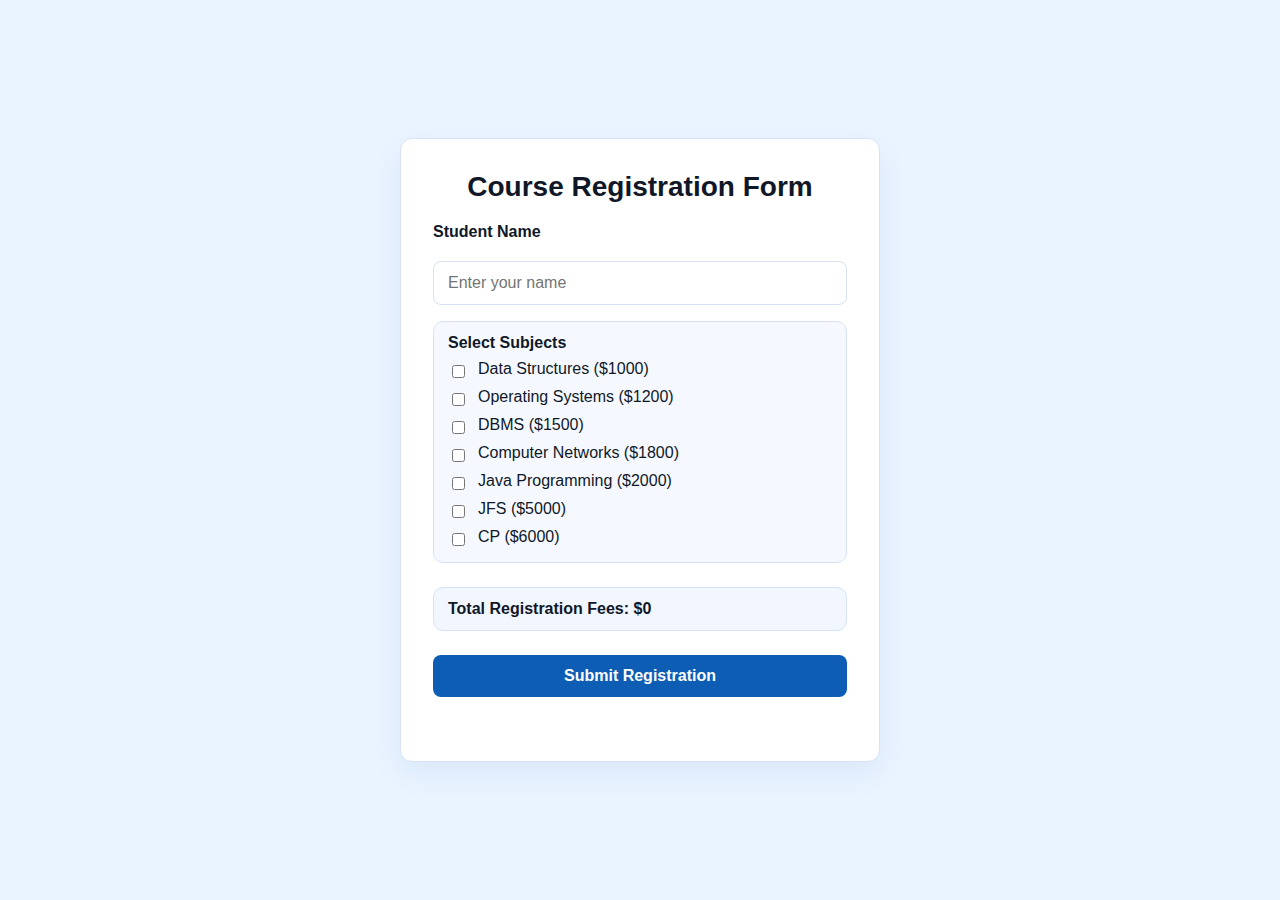
<file: Static_WebPages/Course Registration Form/index.html>
<!DOCTYPE html>
<html lang="en">
<head>
  <meta charset="UTF-8">
  <meta name="viewport" content="width=device-width, initial-scale=1.0">
  <title>Course Registration</title>
  <link rel="stylesheet" href="style.css">
</head>
<body>
  <div class="page">
    <form class="registration-form">
      <h1>Course Registration Form</h1>

      <label for="studentName">Student Name</label>
      <input type="text" id="studentName" name="studentName" placeholder="Enter your name">

      <div class="subjects">
        <p class="section-title">Select Subjects</p>
        <div class="subject-option">
          <input type="checkbox" id="subject-ds" data-price="1000">
          <label for="subject-ds">Data Structures ($1000)</label>
        </div>
        <div class="subject-option">
          <input type="checkbox" id="subject-os" data-price="1200">
          <label for="subject-os">Operating Systems ($1200)</label>
        </div>
        <div class="subject-option">
          <input type="checkbox" id="subject-dbms" data-price="1500">
          <label for="subject-dbms">DBMS ($1500)</label>
        </div>
        <div class="subject-option">
          <input type="checkbox" id="subject-cn" data-price="1800">
          <label for="subject-cn">Computer Networks ($1800)</label>
        </div>
        <div class="subject-option">
          <input type="checkbox" id="subject-java" data-price="2000">
          <label for="subject-java">Java Programming ($2000)</label>
        </div>
        <div class="subject-option">
          <input type="checkbox" id="subject-jfs" data-price="5000">
          <label for="subject-jfs">JFS ($5000)</label>
        </div>
        <div class="subject-option">
          <input type="checkbox" id="subject-cp" data-price="6000">
          <label for="subject-cp">CP ($6000)</label>
        </div>
      </div>

      <div class="total">
        Total Registration Fees: $<span id="totalAmount">0</span>
      </div>

      <button type="submit" class="submit-btn">Submit Registration</button>
      <div id="submissionSummary" class="submission-summary" aria-live="polite"></div>
    </form>
  </div>

  <script src="script.js"></script>
</body>
</html>
</file>
<file: Static_WebPages/Course Registration Form/style.css>
/* Simple light form styling */
:root {
  --page-bg: #eaf4ff;
  --card-bg: #ffffff;
  --text: #101828;
  --accent: #0c5db3;
  --border: #d7e3f5;
}

* {
  box-sizing: border-box;
}

body {
  margin: 0;
  min-height: 100vh;
  display: flex;
  align-items: center;
  justify-content: center;
  background: var(--page-bg);
  color: var(--text);
  font-family: "Segoe UI", Tahoma, sans-serif;
}

.registration-form {
  width: min(480px, 92vw);
  padding: 32px;
  background: var(--card-bg);
  border-radius: 12px;
  box-shadow: 0 12px 30px rgba(12, 93, 179, 0.08);
  border: 1px solid var(--border);
  display: flex;
  flex-direction: column;
  gap: 16px;
}

h1 {
  margin: 0 0 4px;
  text-align: center;
  font-size: 1.75rem;
  color: var(--text);
}

label {
  font-weight: 600;
  margin-bottom: 4px;
}

input[type="text"] {
  width: 100%;
  padding: 12px 14px;
  border: 1px solid var(--border);
  border-radius: 8px;
  font-size: 1rem;
  transition: border-color 0.2s, box-shadow 0.2s;
}

input[type="text"]:focus {
  outline: none;
  border-color: var(--accent);
  box-shadow: 0 0 0 3px rgba(12, 93, 179, 0.12);
}

.subjects {
  padding: 12px 14px;
  background: #f5f9ff;
  border: 1px solid var(--border);
  border-radius: 10px;
}

.section-title {
  margin: 0 0 8px;
  font-weight: 700;
}

.subject-option {
  display: flex;
  align-items: center;
  gap: 10px;
  margin-top: 6px;
}

.subject-option label {
  font-weight: 500;
}

.total {
  margin-top: 8px;
  padding: 12px 14px;
  background: #f1f6ff;
  border: 1px solid var(--border);
  border-radius: 10px;
  font-weight: 700;
}

.submit-btn {
  margin-top: 8px;
  padding: 12px 16px;
  background: var(--accent);
  color: #ffffff;
  border: none;
  border-radius: 8px;
  font-size: 1rem;
  font-weight: 600;
  cursor: pointer;
  transition: transform 0.1s ease, box-shadow 0.2s ease, background 0.2s ease;
}

.submit-btn:hover {
  background: #0a4c92;
  box-shadow: 0 8px 20px rgba(12, 93, 179, 0.2);
}

.submit-btn:active {
  transform: translateY(1px);
}

/* Submission summary and error messages */
.submission-summary {
  margin-top: 16px;
  min-height: 0;
}

.summary {
  padding: 16px 14px;
  background: #f0f8e8;
  border: 1px solid #c8e6c9;
  border-radius: 8px;
  animation: slideDown 0.3s ease-out;
}

.summary p {
  margin: 8px 0;
  line-height: 1.5;
}

.summary p:first-child {
  margin-top: 0;
}

.summary p:last-child {
  margin-bottom: 0;
}

.summary ul {
  margin: 8px 0;
  padding-left: 24px;
  list-style: disc;
}

.summary li {
  margin: 4px 0;
}

.error {
  padding: 12px 14px;
  background: #ffebee;
  border: 1px solid #ef9a9a;
  border-radius: 8px;
  color: #c62828;
  font-weight: 600;
  animation: slideDown 0.3s ease-out;
}

@keyframes slideDown {
  from {
    opacity: 0;
    transform: translateY(-8px);
  }
  to {
    opacity: 1;
    transform: translateY(0);
  }
}
</file>
